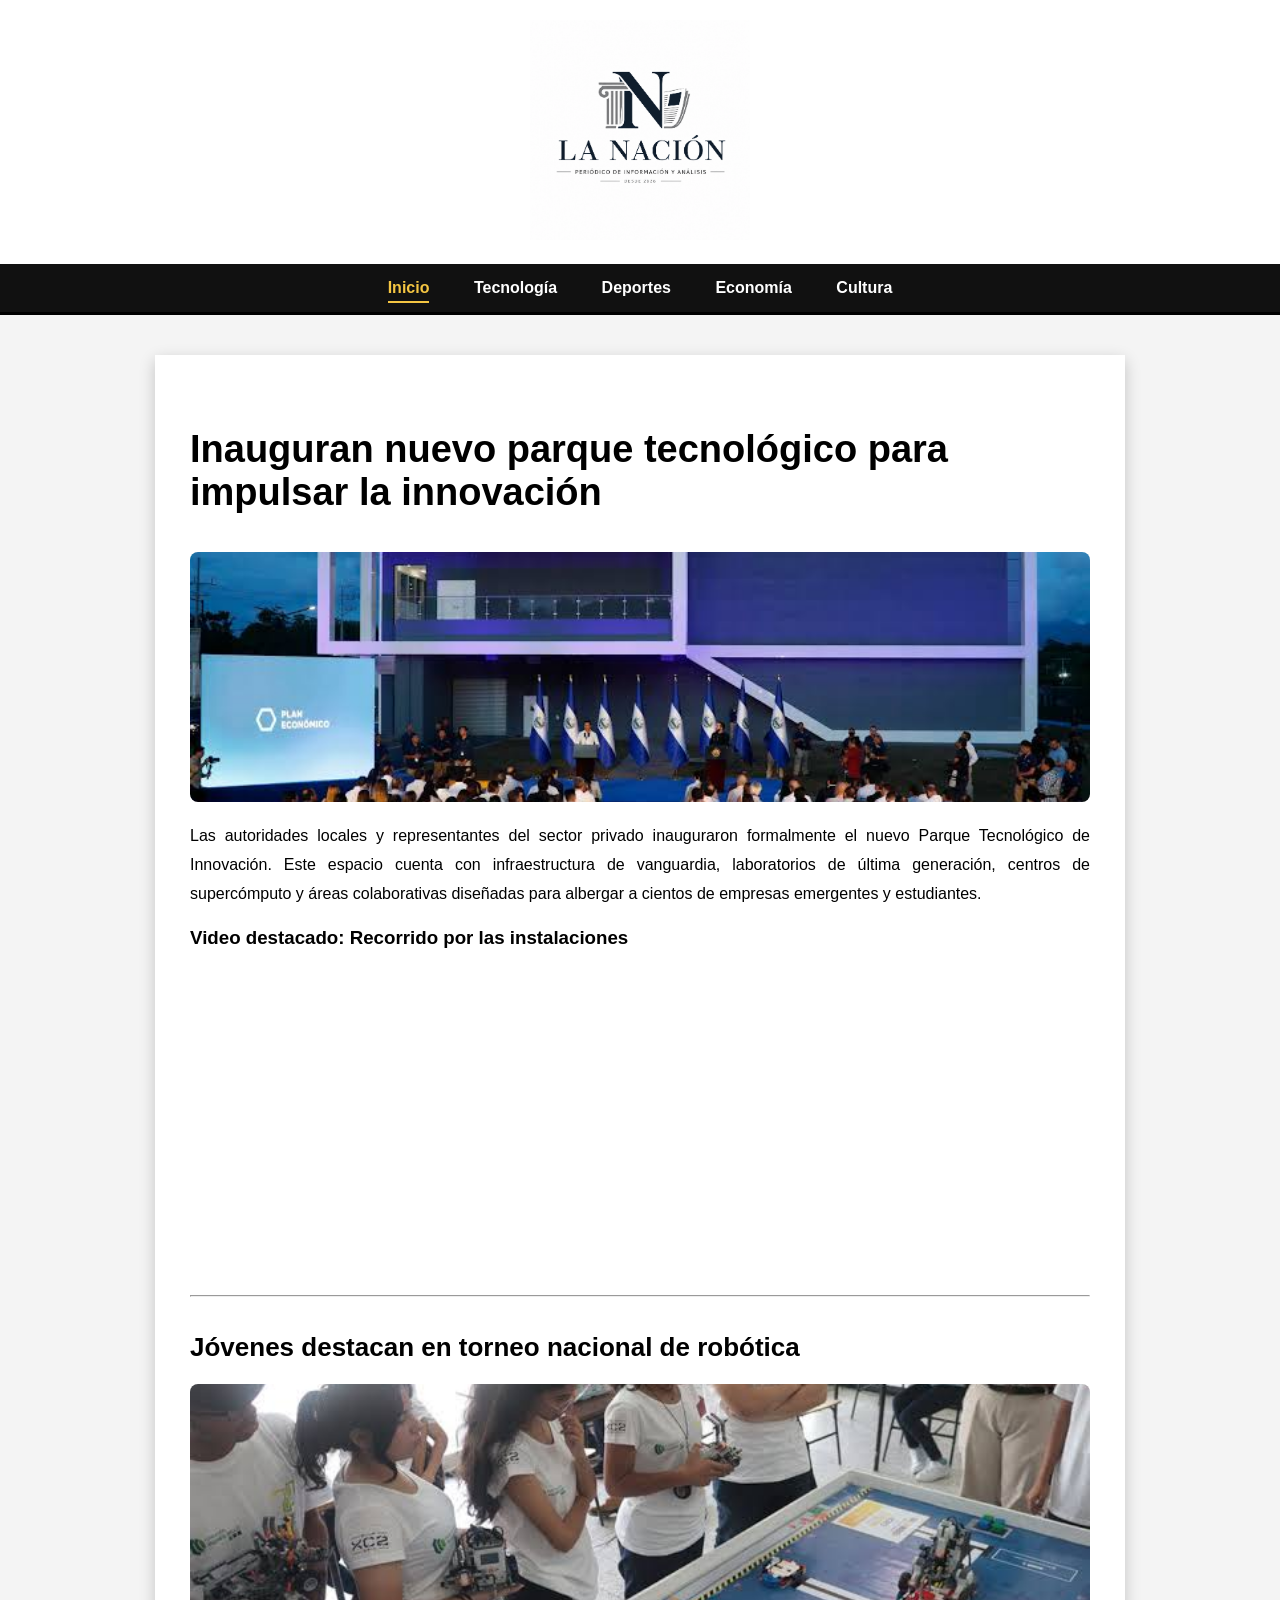
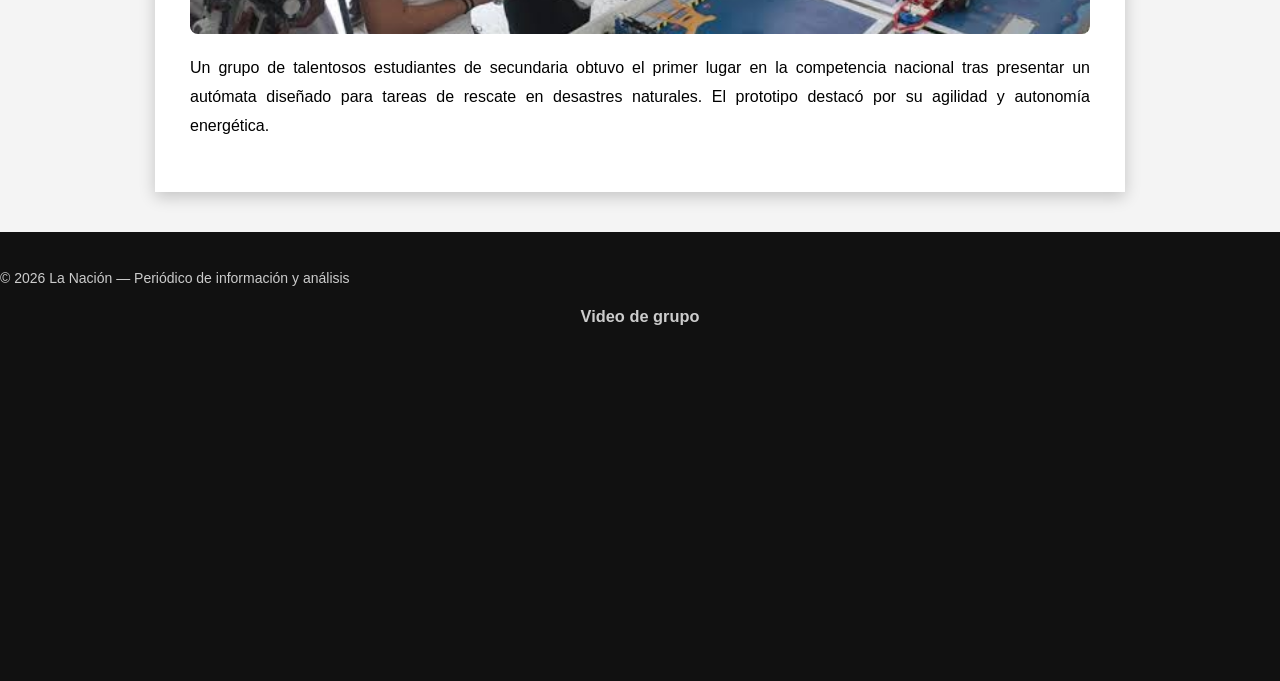
<file: proyecto/index.html>
<!DOCTYPE html>
<html lang="es">
<head>
    <meta charset="UTF-8">
    <meta name="viewport" content="width=device-width, initial-scale=1.0">
    <title>La Nación | Periódico Digital</title>
    <link rel="stylesheet" href="css/index.css">
</head>
<body>

    <header>
        <img src="imagenes/logo.png" alt="Logo del periódico" class="logo">
        <nav>
            <a href="index.html" class="active">Inicio</a>
            <a href="tecnologia.html">Tecnología</a>
            <a href="deportes.html">Deportes</a>
            <a href="economia.html">Economía</a>
            <a href="cultura.html">Cultura</a>
        </nav>
    </header>

    <main>
        <section class="content">
            <article class="noticia-destacada">
                <h1>Inauguran nuevo parque tecnológico para impulsar la innovación</h1>
                <img src="./imagenes/Inauguración del parque tecnológicoInauguración del parque tecnológico.jpg" alt="Inauguración del parque tecnológico" class="img-noticia">
                <p>
                    Las autoridades locales y representantes del sector privado inauguraron formalmente el nuevo Parque Tecnológico de Innovación. Este espacio cuenta con infraestructura de vanguardia, laboratorios de última generación, centros de supercómputo y áreas colaborativas diseñadas para albergar a cientos de empresas emergentes y estudiantes.
                </p>
                <div class="video-container">
                    <h3>Video destacado: Recorrido por las instalaciones</h3>
                    <iframe width="560" height="315" src="https://www.youtube.com/embed/UX4kPyJ9kc8" title="Recorrido del Parque" frameborder="0" allowfullscreen></iframe>
                </div>
            </article>

            <hr>

            <article class="noticia-secundaria">
                <h2>Jóvenes destacan en torneo nacional de robótica</h2>
                <img src="./imagenes/Jóvenes en el torneo de robótica.jpg" alt="Jóvenes en el torneo de robótica" class="img-noticia">
                <p>
                    Un grupo de talentosos estudiantes de secundaria obtuvo el primer lugar en la competencia nacional tras presentar un autómata diseñado para tareas de rescate en desastres naturales. El prototipo destacó por su agilidad y autonomía energética.
                </p>
            </article>
        </section>
    </main>

    <footer>
        <p>&copy; 2026 La Nación &mdash; Periódico de información y análisis</p>
        <div class="video-container">
            <h3>Video de grupo</h3>
            <iframe width="560" height="315" src="https://www.youtube.com/embed/U0-X7RJbeM8?si=mgHIYhjlRbqPs-go" title="YouTube video player" frameborder="0" allow="accelerometer; autoplay; clipboard-write; encrypted-media; gyroscope; picture-in-picture; web-share" referrerpolicy="strict-origin-when-cross-origin" allowfullscreen></iframe>
        </div>
    </footer>
</body>
</html>
</file>
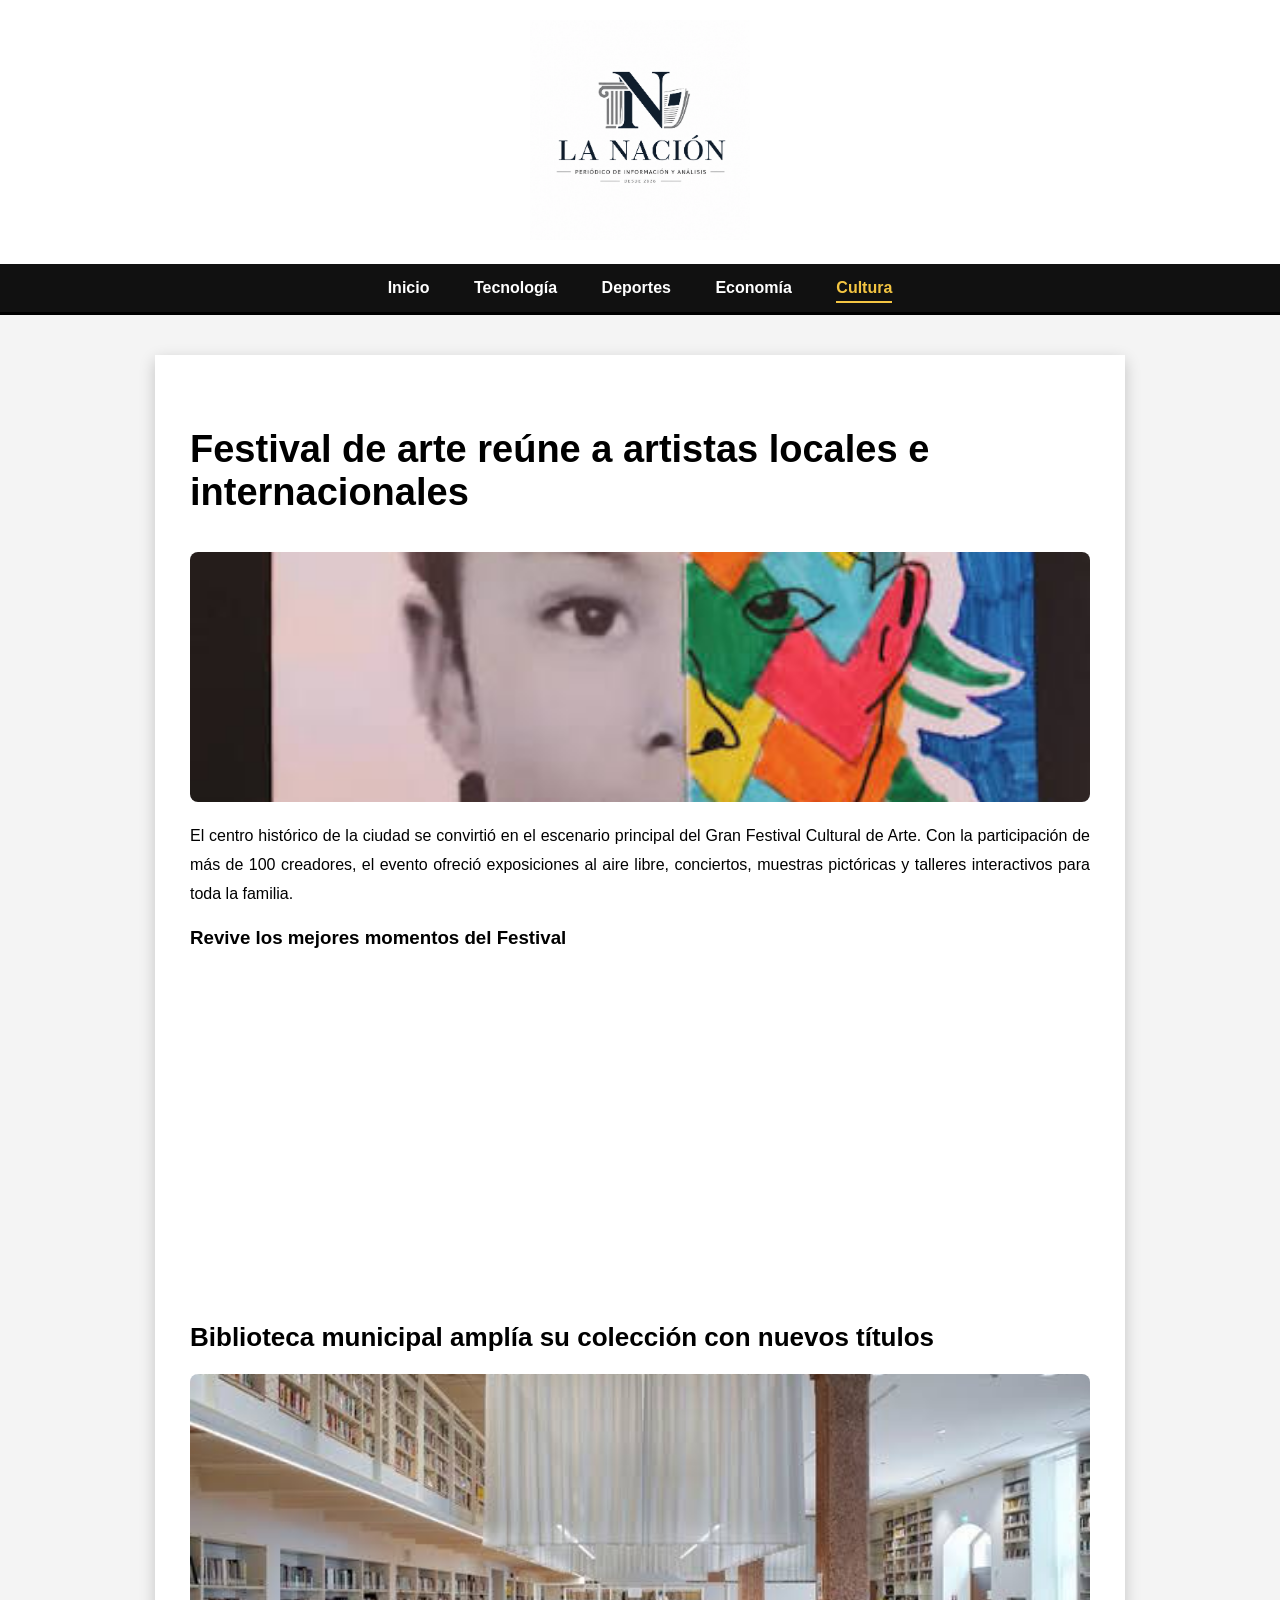
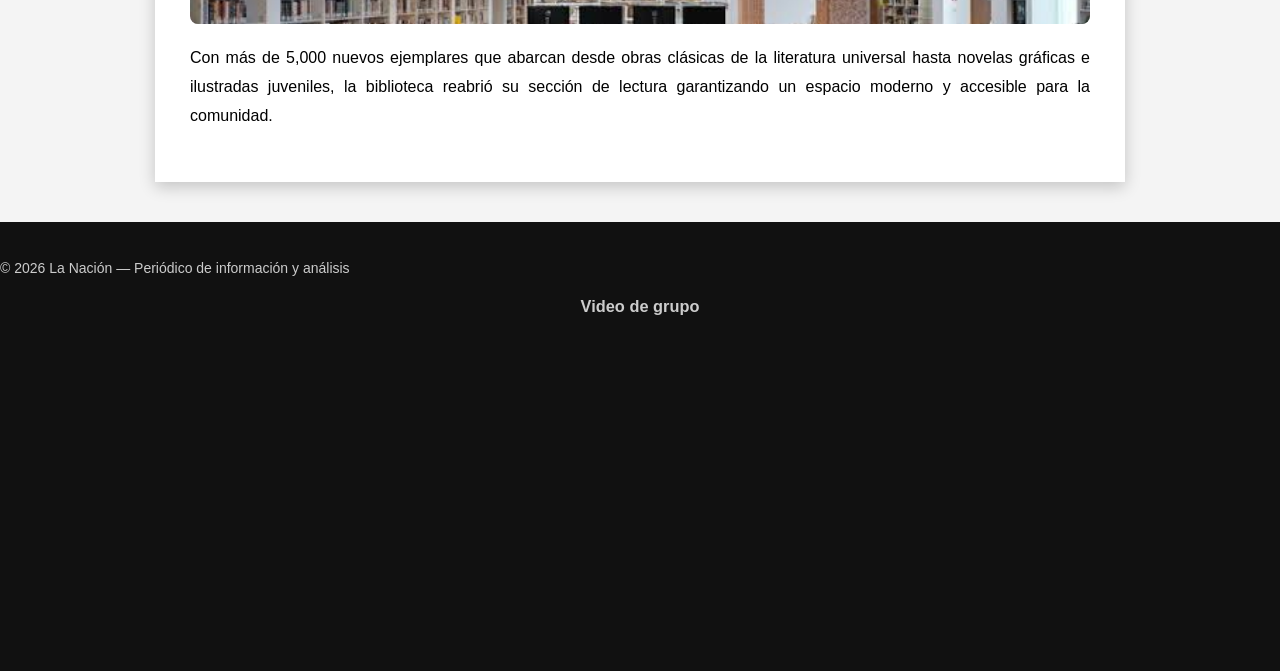
<file: proyecto/cultura.html>
<!DOCTYPE html>
<html lang="es">
<head>
    <meta charset="UTF-8">
    <meta name="viewport" content="width=device-width, initial-scale=1.0">
    <title>Cultura | La Nación</title>
    <link rel="stylesheet" href="css/index.css">
</head>
<body>

    <header>
        <img src="imagenes/logo.png" alt="Logo del periódico" class="logo">
        <nav>
            <a href="index.html">Inicio</a>
            <a href="tecnologia.html">Tecnología</a>
            <a href="deportes.html">Deportes</a>
            <a href="economia.html">Economía</a>
            <a href="cultura.html" class="active">Cultura</a>
        </nav>
    </header>

    <main>
        <section class="content">
            <article>
                <h1>Festival de arte reúne a artistas locales e internacionales</h1>
                <img src="./imagenes/Exposición en el festival de arte.jpg" alt="Exposición en el festival de arte" class="img-noticia">
                <p>
                    El centro histórico de la ciudad se convirtió en el escenario principal del Gran Festival Cultural de Arte. Con la participación de más de 100 creadores, el evento ofreció exposiciones al aire libre, conciertos, muestras pictóricas y talleres interactivos para toda la familia.
                </p>
                <div class="video-container">
                    <h3>Revive los mejores momentos del Festival</h3>
                    <iframe width="560" height="315" src="https://www.youtube.com/embed/LotXuyKgfuw" title="Video del Festival" frameborder="0" allowfullscreen></iframe>
                </div>
            </article>

            <article>
                <h2>Biblioteca municipal amplía su colección con nuevos títulos</h2>
                <img src="./imagenes/Interior de la biblioteca municipal.jpg" alt="Interior de la biblioteca municipal" class="img-noticia">
                <p>
                    Con más de 5,000 nuevos ejemplares que abarcan desde obras clásicas de la literatura universal hasta novelas gráficas e ilustradas juveniles, la biblioteca reabrió su sección de lectura garantizando un espacio moderno y accesible para la comunidad.
                </p>
            </article>
        </section>
    </main>

    <footer>
        <p>&copy; 2026 La Nación &mdash; Periódico de información y análisis</p>
        <div class="video-container">
            <h3>Video de grupo</h3>
            <iframe width="560" height="315" src="https://www.youtube.com/embed/U0-X7RJbeM8?si=mgHIYhjlRbqPs-go" title="YouTube video player" frameborder="0" allow="accelerometer; autoplay; clipboard-write; encrypted-media; gyroscope; picture-in-picture; web-share" referrerpolicy="strict-origin-when-cross-origin" allowfullscreen></iframe>
        </div>
    </footer>

</body>
</html>
</file>
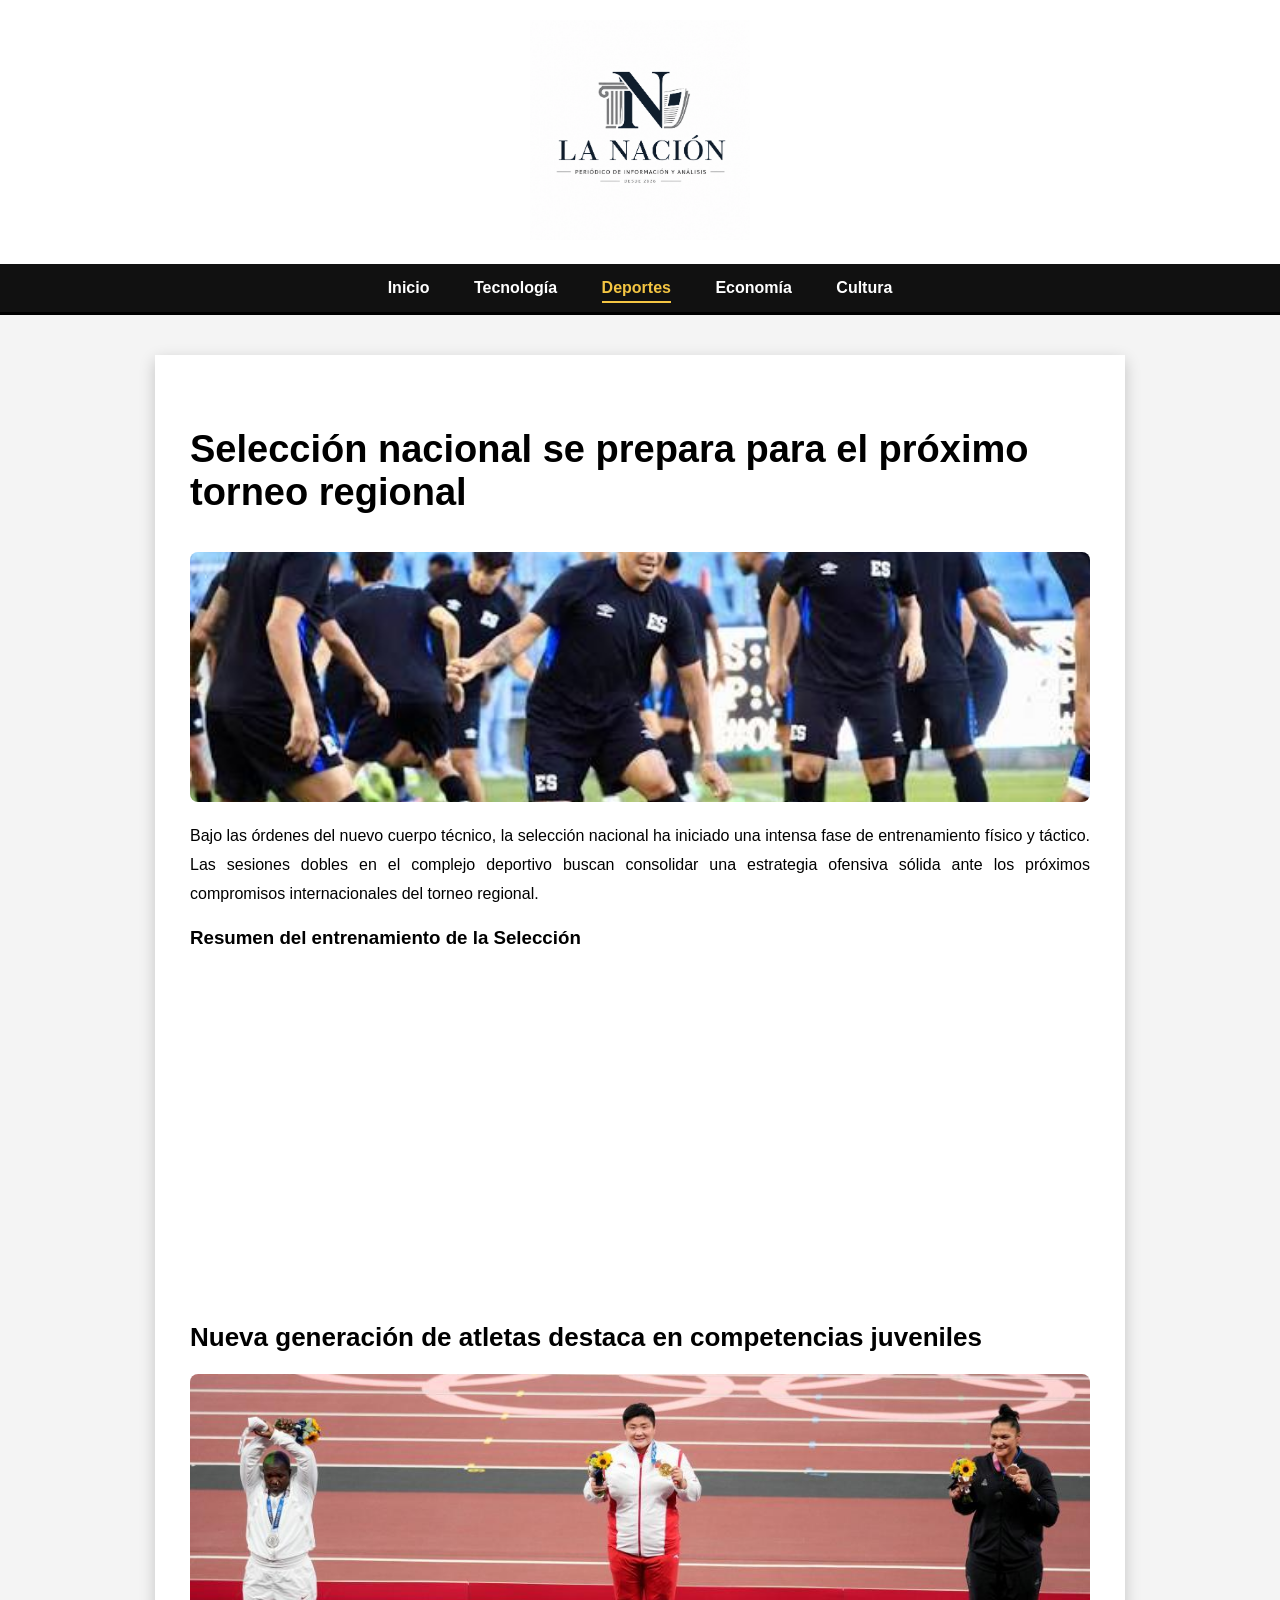
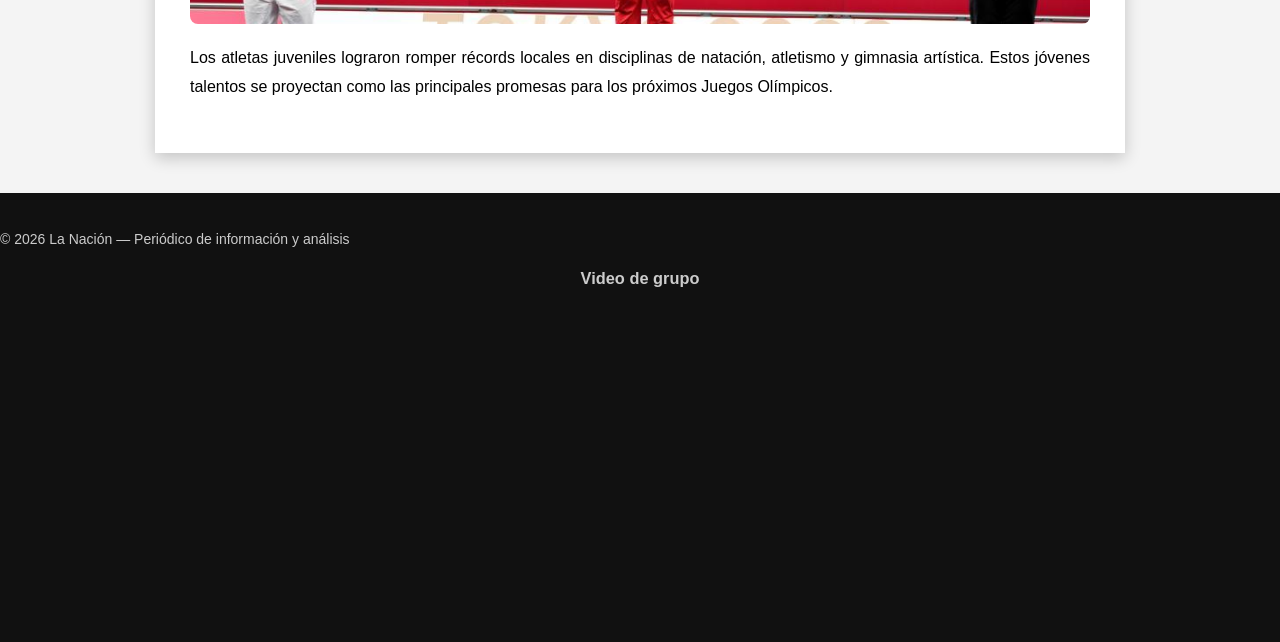
<file: proyecto/deportes.html>
<!DOCTYPE html>
<html lang="es">
<head>
    <meta charset="UTF-8">
    <meta name="viewport" content="width=device-width, initial-scale=1.0">
    <title>Deportes | La Nación</title>
    <link rel="stylesheet" href="css/index.css">
</head>
<body>

    <header>
        <img src="imagenes/logo.png" alt="Logo del periódico" class="logo">
        <nav>
            <a href="index.html">Inicio</a>
            <a href="tecnologia.html">Tecnología</a>
            <a href="deportes.html" class="active">Deportes</a>
            <a href="economia.html">Economía</a>
            <a href="cultura.html">Cultura</a>
        </nav>
    </header>

    <main>
        <section class="content">
            <article>
                <h1>Selección nacional se prepara para el próximo torneo regional</h1>
                <img src="./imagenes/Selección nacional entrenando.jpg" alt="Selección nacional entrenando" class="img-noticia">
                <p>
                    Bajo las órdenes del nuevo cuerpo técnico, la selección nacional ha iniciado una intensa fase de entrenamiento físico y táctico. Las sesiones dobles en el complejo deportivo buscan consolidar una estrategia ofensiva sólida ante los próximos compromisos internacionales del torneo regional.
                </p>
                <div class="video-container">
                    <h3>Resumen del entrenamiento de la Selección</h3>
                    <iframe width="560" height="315" src="https://www.youtube.com/embed/lLZfEHi9vfU" title="Entrenamiento de Selección" frameborder="0" allowfullscreen></iframe>
                </div>
            </article>

            <article>
                <h2>Nueva generación de atletas destaca en competencias juveniles</h2>
                <img src="./imagenes/Atletas en el podio.jpeg" alt="Atletas en el podio" class="img-noticia">
                <p>
                    Los atletas juveniles lograron romper récords locales en disciplinas de natación, atletismo y gimnasia artística. Estos jóvenes talentos se proyectan como las principales promesas para los próximos Juegos Olímpicos.
                </p>
            </article>
        </section>
    </main>

    <footer>
        <p>&copy; 2026 La Nación &mdash; Periódico de información y análisis</p>
        <div class="video-container">
            <h3>Video de grupo</h3>
            <iframe width="560" height="315" src="https://www.youtube.com/embed/U0-X7RJbeM8?si=mgHIYhjlRbqPs-go" title="YouTube video player" frameborder="0" allow="accelerometer; autoplay; clipboard-write; encrypted-media; gyroscope; picture-in-picture; web-share" referrerpolicy="strict-origin-when-cross-origin" allowfullscreen></iframe>
        </div>
    </footer>

</body>
</html>
</file>
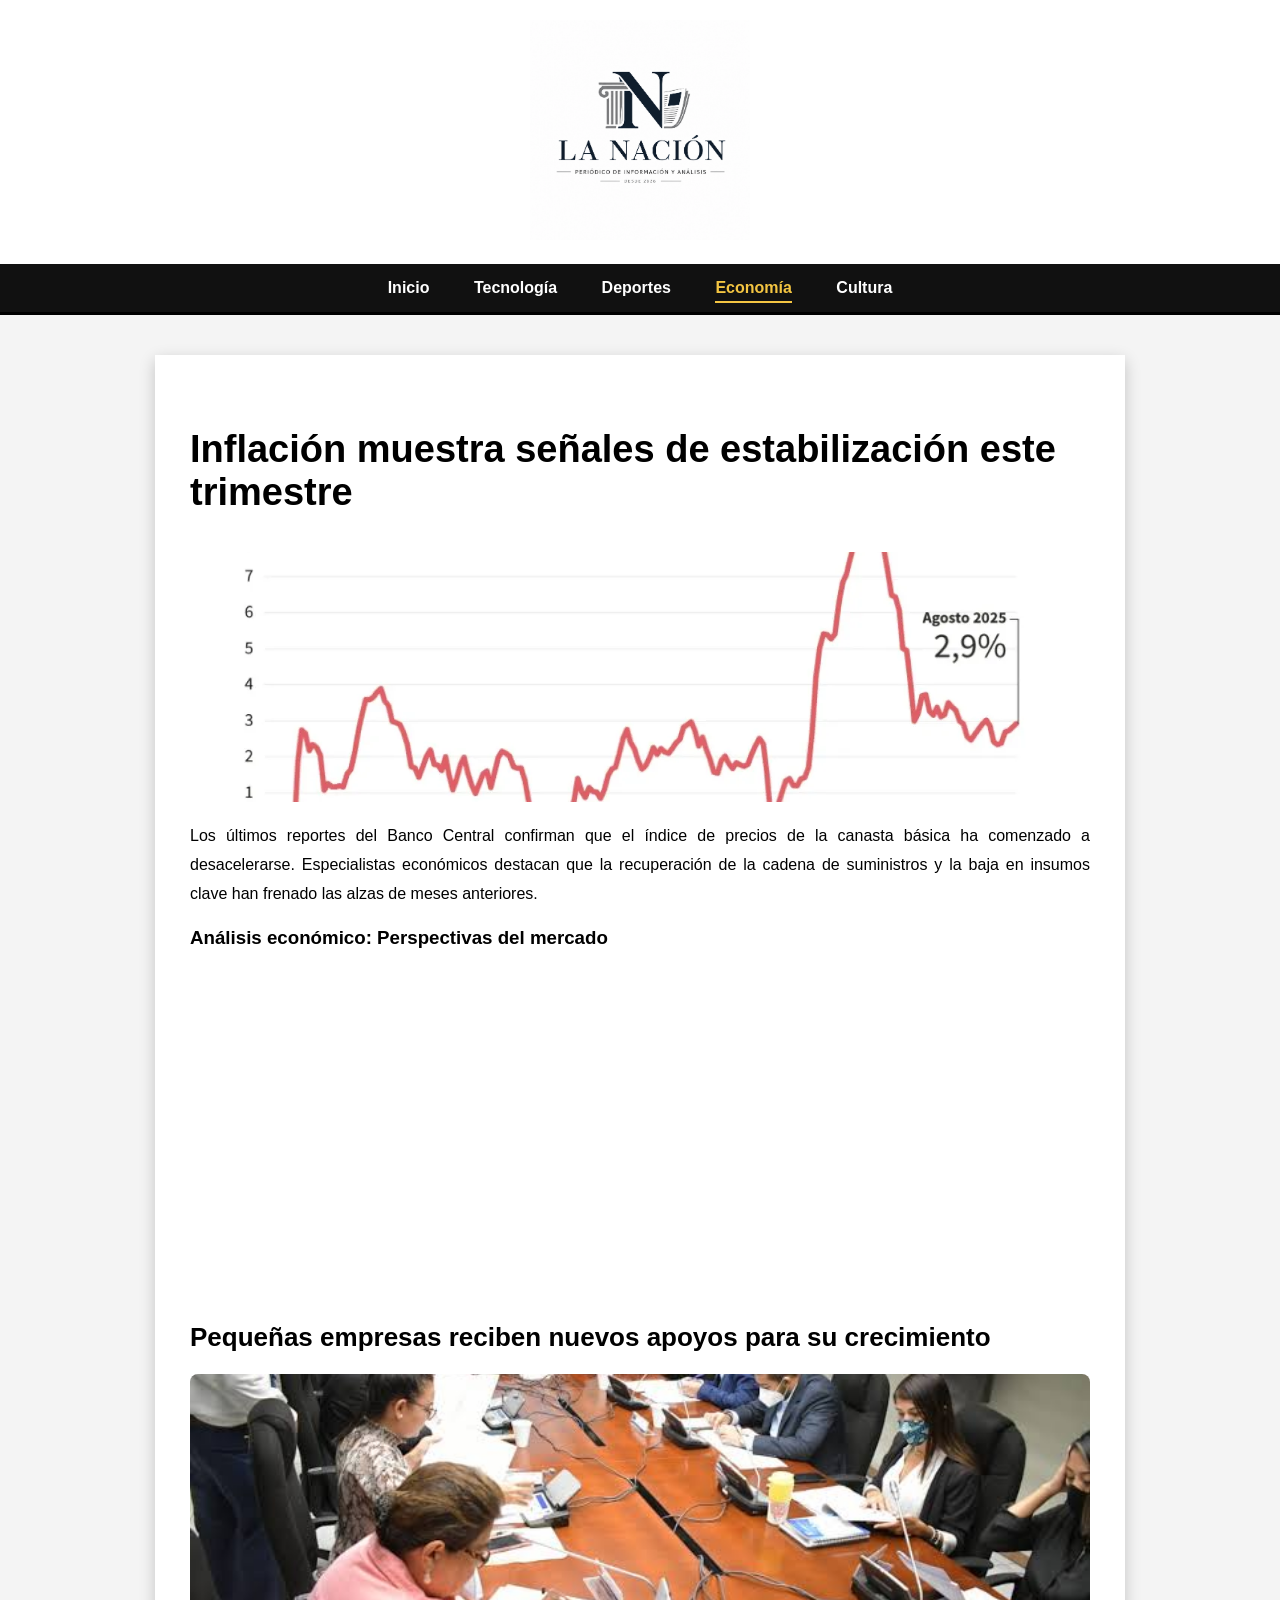
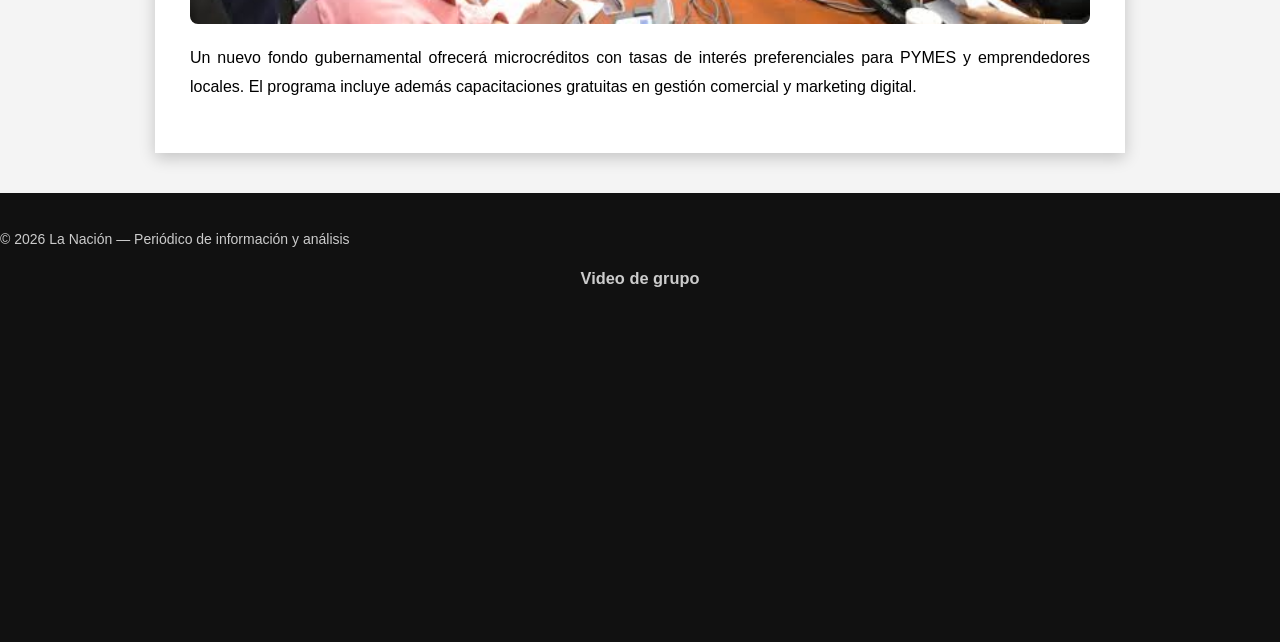
<file: proyecto/economia.html>
<!DOCTYPE html>
<html lang="es">
<head>
    <meta charset="UTF-8">
    <meta name="viewport" content="width=device-width, initial-scale=1.0">
    <title>Economía | La Nación</title>
    <link rel="stylesheet" href="css/index.css">
</head>
<body>

    <header>
        <img src="imagenes/logo.png" alt="Logo del periódico" class="logo">
        <nav>
            <a href="index.html">Inicio</a>
            <a href="tecnologia.html">Tecnología</a>
            <a href="deportes.html">Deportes</a>
            <a href="economia.html" class="active">Economía</a>
            <a href="cultura.html">Cultura</a>
        </nav>
    </header>

    <main>
        <section class="content">
            <article>
                <h1>Inflación muestra señales de estabilización este trimestre</h1>
                <img src="./imagenes/Gráficas financieras e inflación.webp" alt="Gráficas financieras e inflación" class="img-noticia">
                <p>
                    Los últimos reportes del Banco Central confirman que el índice de precios de la canasta básica ha comenzado a desacelerarse. Especialistas económicos destacan que la recuperación de la cadena de suministros y la baja en insumos clave han frenado las alzas de meses anteriores.
                </p>
                <div class="video-container">
                    <h3>Análisis económico: Perspectivas del mercado</h3>
                    <iframe width="560" height="315" src="https://www.youtube.com/embed/rnCsSGbjTJk" title="Análisis de Inflación" frameborder="0" allowfullscreen></iframe>
                </div>
            </article>

            <article>
                <h2>Pequeñas empresas reciben nuevos apoyos para su crecimiento</h2>
                <img src="./imagenes/Reunión de pequeños empresarios.jpg" alt="Reunión de pequeños empresarios" class="img-noticia">
                <p>
                    Un nuevo fondo gubernamental ofrecerá microcréditos con tasas de interés preferenciales para PYMES y emprendedores locales. El programa incluye además capacitaciones gratuitas en gestión comercial y marketing digital.
                </p>
            </article>
        </section>
    </main>

    <footer>
        <p>&copy; 2026 La Nación &mdash; Periódico de información y análisis</p>
        <div class="video-container">
            <h3>Video de grupo</h3>
            <iframe width="560" height="315" src="https://www.youtube.com/embed/U0-X7RJbeM8?si=mgHIYhjlRbqPs-go" title="YouTube video player" frameborder="0" allow="accelerometer; autoplay; clipboard-write; encrypted-media; gyroscope; picture-in-picture; web-share" referrerpolicy="strict-origin-when-cross-origin" allowfullscreen></iframe>
        </div>
    </footer>

</body>
</html>
</file>
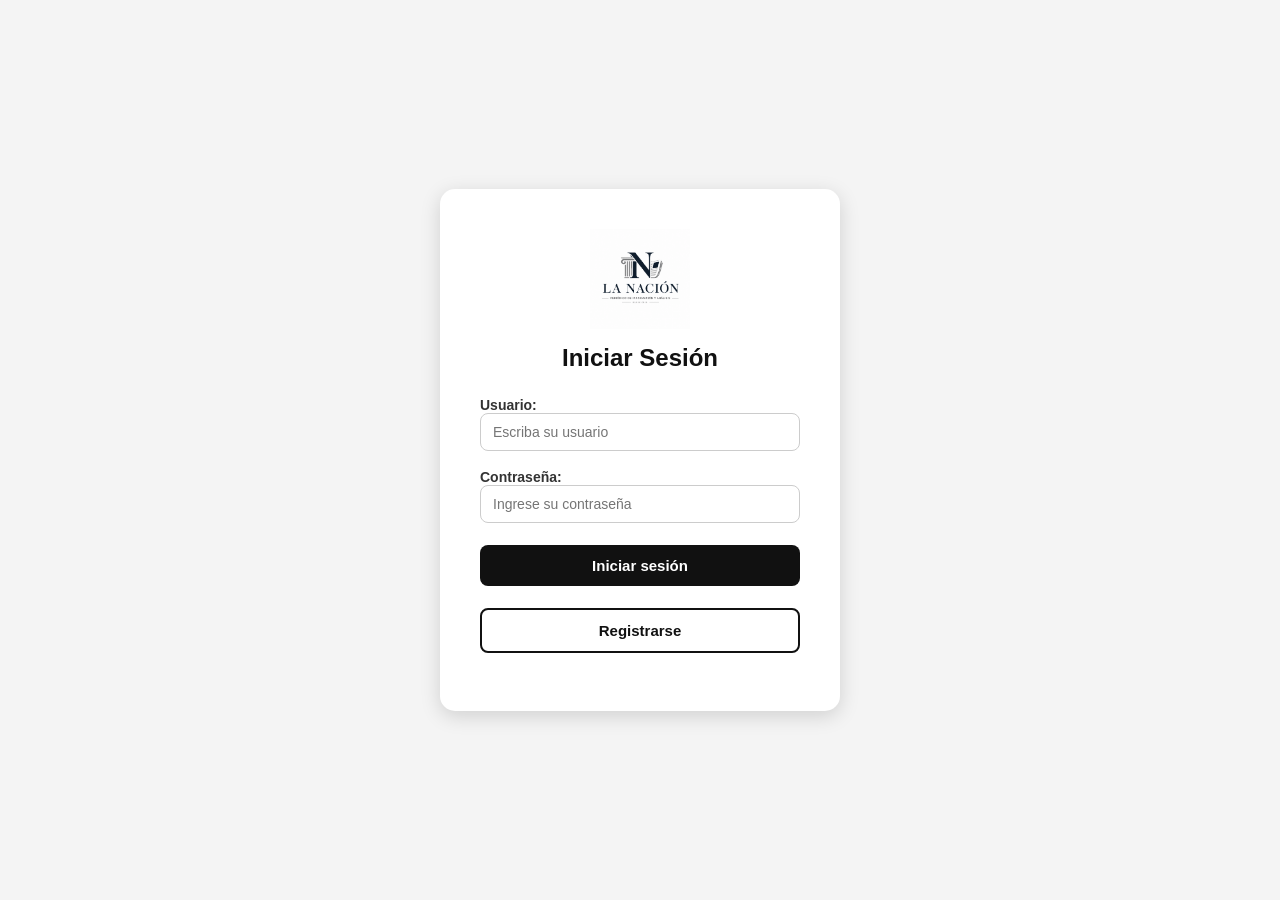
<file: proyecto/login.html>
<!DOCTYPE html>
<html lang="es">
<head>
    <meta charset="UTF-8">
    <meta name="viewport" content="width=device-width, initial-scale=1.0">
    <title>Iniciar sesión | La Nación</title>
    <link rel="stylesheet" href="css/login.css">
</head>
<body>
    <main class="container">
        <section class="login-form">
            <img class="login-img" src="imagenes/logo.png"
                alt="Logo de La Nación"
                width="100"
                height="100">

            <h1>Iniciar sesión</h1>

            <div>
                <label for="usuario">Usuario:
                    <input type="text" id="usuario" placeholder="Escriba su usuario">
                </label>
            </div>
            <div>
                <label for="contrasena">Contraseña:
                    <input type="password" id="contrasena" placeholder="Ingrese su contraseña">
                </label>
            </div>

            <p class="error-message" id="loginError">Por favor complete usuario y contraseña.</p>

            <div><button type="button" onclick="iniciarSesion()">Iniciar sesión</button></div>
            <div><button type="button" class="secondary-btn" onclick="window.location.href='./registrarse.html'">Registrarse</button></div>
        </section>
    </main>

    <script>
        function iniciarSesion() {
            const usuario = document.getElementById('usuario').value.trim();
            const contrasena = document.getElementById('contrasena').value.trim();
            const error = document.getElementById('loginError');

            if (usuario === '' || contrasena === '') {
                error.style.display = 'block';
                return;
            }

            error.style.display = 'none';
            window.location.href = './index.html';
        }
    </script>
</body>
</html>
</file>
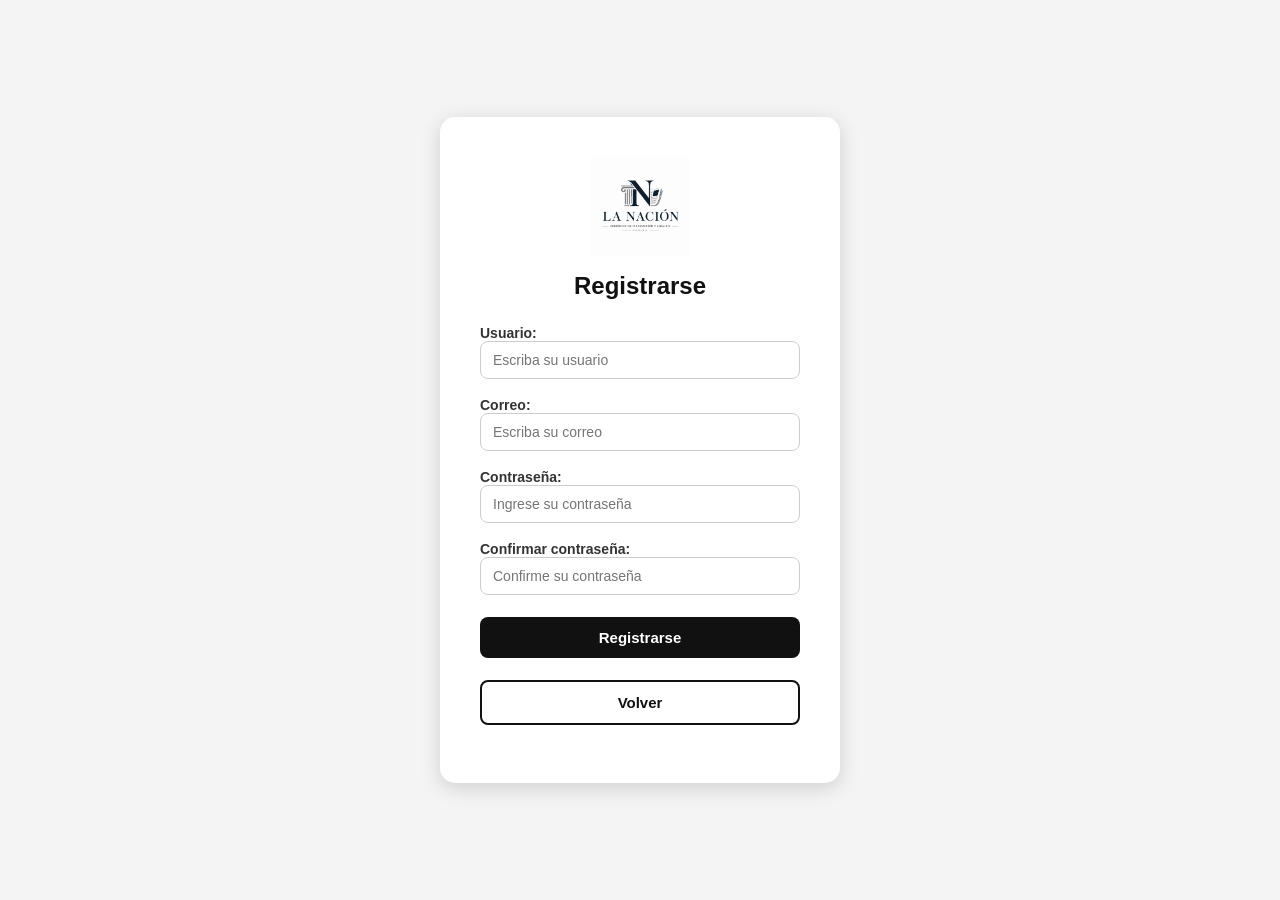
<file: proyecto/registrarse.html>
<!DOCTYPE html>
<html lang="es">
<head>
    <meta charset="UTF-8">
    <meta name="viewport" content="width=device-width, initial-scale=1.0">
    <title>Registrarse | La Nación</title>
    <link rel="stylesheet" href="css/registrarse.css">
</head>
<body>
    <main class="container">
        <section class="login-form">
            <img class="login-img" src="imagenes/logo.png"
                alt="Logo de La Nación"
                width="100"
                height="100">

            <h1>Registrarse</h1>

            <div>
                <label for="usuario">Usuario:
                    <input type="text" id="usuario" placeholder="Escriba su usuario">
                </label>
            </div>
            <div>
                <label for="correo">Correo:
                    <input type="email" id="correo" placeholder="Escriba su correo">
                </label>
            </div>
            <div>
                <label for="contrasena">Contraseña:
                    <input type="password" id="contrasena" placeholder="Ingrese su contraseña">
                </label>
            </div>
            <div>
                <label for="confirmar">Confirmar contraseña:
                    <input type="password" id="confirmar" placeholder="Confirme su contraseña">
                </label>
            </div>

            <p class="error-message" id="registroError">Complete todos los campos correctamente.</p>

            <div><button type="button" onclick="registrarUsuario()">Registrarse</button></div>
            <div><button type="button" class="secondary-btn" onclick="window.location.href='./login.html'">Volver</button></div>
        </section>
    </main>

    <script>
        function registrarUsuario() {
            const usuario = document.getElementById('usuario').value.trim();
            const correo = document.getElementById('correo').value.trim();
            const contrasena = document.getElementById('contrasena').value.trim();
            const confirmar = document.getElementById('confirmar').value.trim();
            const error = document.getElementById('registroError');

            if (usuario === '' || correo === '' || contrasena === '' || confirmar === '') {
                error.textContent = 'Complete todos los campos.';
                error.style.display = 'block';
                return;
            }

            if (contrasena !== confirmar) {
                error.textContent = 'Las contraseñas no coinciden.';
                error.style.display = 'block';
                return;
            }

            error.style.display = 'none';
            alert('Registro exitoso. Ahora puede iniciar sesión.');
            window.location.href = './login.html';
        }
    </script>
</body>
</html>
</file>
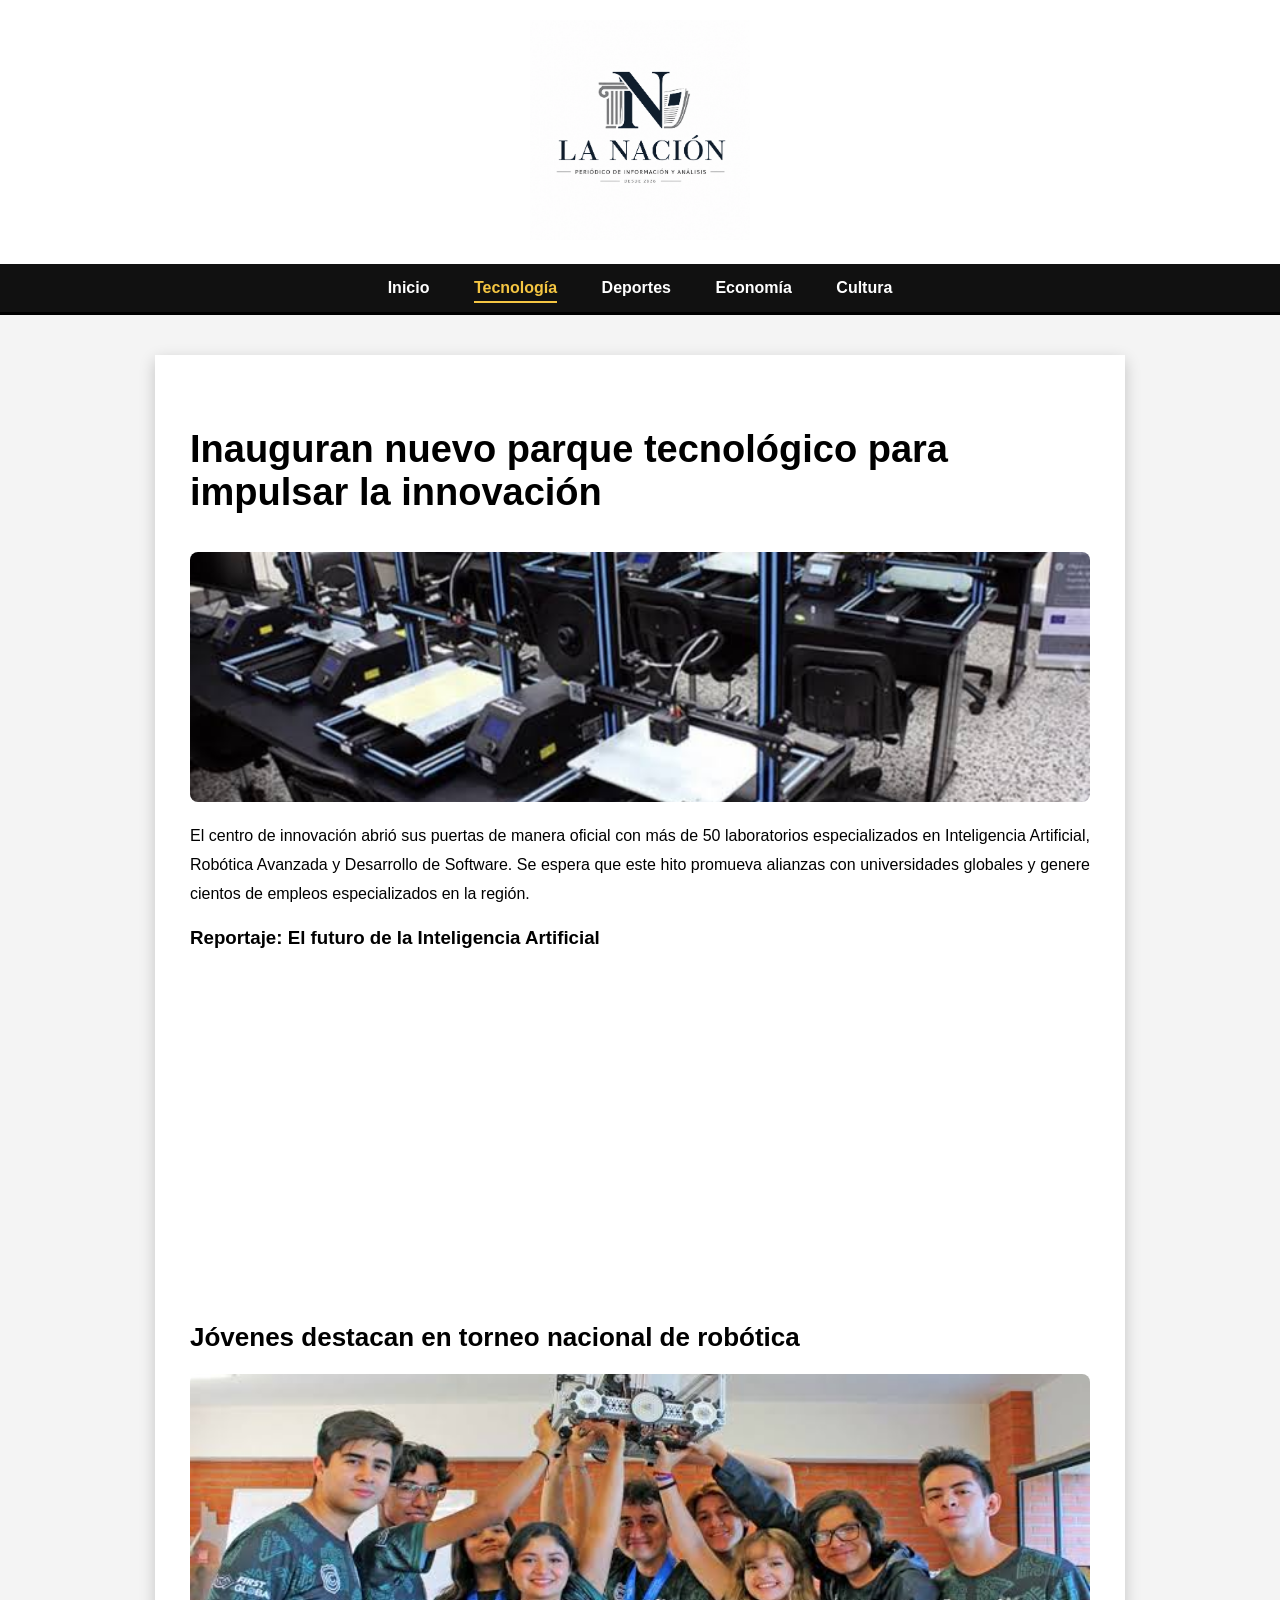
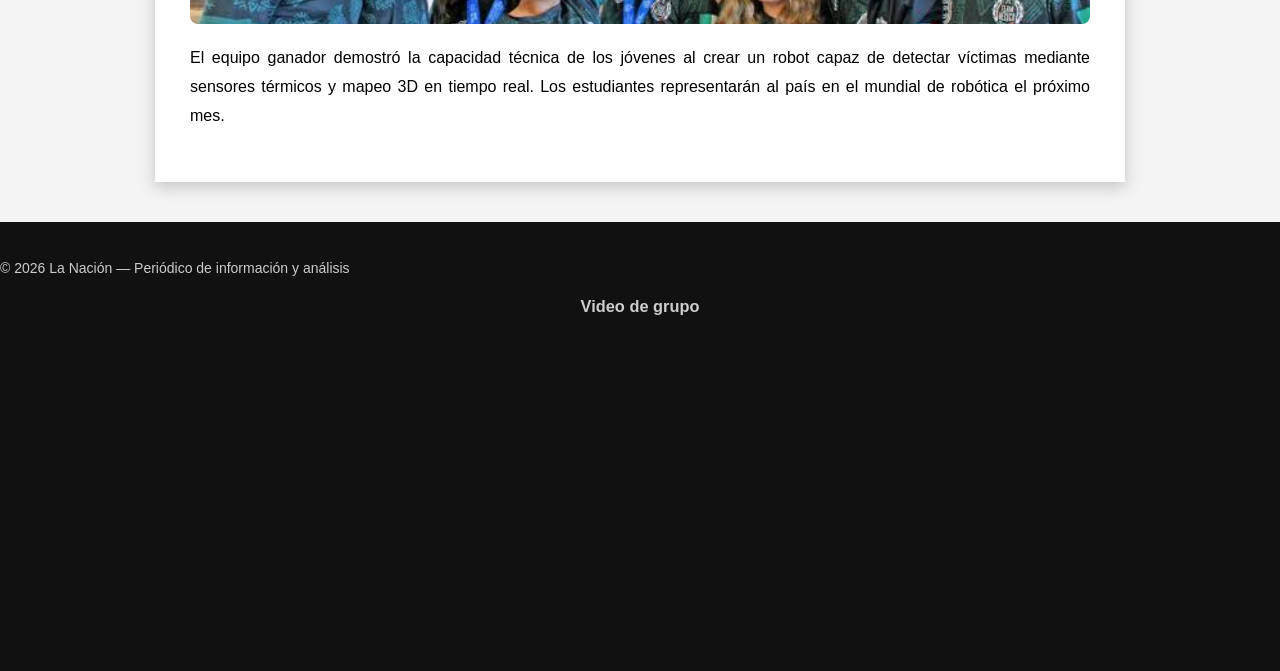
<file: proyecto/tecnologia.html>
<!DOCTYPE html>
<html lang="es">
<head>
    <meta charset="UTF-8">
    <meta name="viewport" content="width=device-width, initial-scale=1.0">
    <title>Tecnología | La Nación</title>
    <link rel="stylesheet" href="css/index.css">
</head>
<body>

    <header>
        <img src="imagenes/logo.png" alt="Logo del periódico" class="logo">
        <nav>
            <a href="index.html">Inicio</a>
            <a href="tecnologia.html" class="active">Tecnología</a>
            <a href="deportes.html">Deportes</a>
            <a href="economia.html">Economía</a>
            <a href="cultura.html">Cultura</a>
        </nav>
    </header>

    <main>
        <section class="content">
            <article>
                <h1>Inauguran nuevo parque tecnológico para impulsar la innovación</h1>
                <img src="./imagenes/Laboratorios de tecnología.jpg" alt="Laboratorios de tecnología" class="img-noticia">
                <p>
                    El centro de innovación abrió sus puertas de manera oficial con más de 50 laboratorios especializados en Inteligencia Artificial, Robótica Avanzada y Desarrollo de Software. Se espera que este hito promueva alianzas con universidades globales y genere cientos de empleos especializados en la región.
                </p>
                <div class="video-container">
                    <h3>Reportaje: El futuro de la Inteligencia Artificial</h3>
                    <iframe width="560" height="315" src="https://www.youtube.com/embed/5Izihr4BCbo" title="Reportaje de IA" frameborder="0" allowfullscreen></iframe>
                </div>
            </article>

            <article>
                <h2>Jóvenes destacan en torneo nacional de robótica</h2>
                <img src="./imagenes/Equipo ganador de robótica.jpg" alt="Equipo ganador de robótica" class="img-noticia">
                <p>
                    El equipo ganador demostró la capacidad técnica de los jóvenes al crear un robot capaz de detectar víctimas mediante sensores térmicos y mapeo 3D en tiempo real. Los estudiantes representarán al país en el mundial de robótica el próximo mes.
                </p>
            </article>
        </section>
    </main>

    <footer>
        <p>&copy; 2026 La Nación &mdash; Periódico de información y análisis</p>
        <div class="video-container">
            <h3>Video de grupo</h3>
            <iframe width="560" height="315" src="https://www.youtube.com/embed/U0-X7RJbeM8?si=mgHIYhjlRbqPs-go" title="YouTube video player" frameborder="0" allow="accelerometer; autoplay; clipboard-write; encrypted-media; gyroscope; picture-in-picture; web-share" referrerpolicy="strict-origin-when-cross-origin" allowfullscreen></iframe>
        </div>
    </footer>

</body>
</html>
</file>
<file: proyecto/css/index.css>
body{
    margin:0;
    background:#f4f4f4;
    font-family:Arial, sans-serif;
}

header{
    background:white;
    text-align:center;
    border-bottom:3px solid #000;
}

.logo{
    width:220px;
    margin:20px 0;
}

nav{
    background:#111;
    padding:15px 0;
}

nav a{
    color:white;
    text-decoration:none;
    margin:0 20px;
    font-weight:bold;
    transition:.3s;
}

nav a:hover{
    color:#f4c542;
}

nav a.active{
    color:#f4c542;
    border-bottom:2px solid #f4c542;
    padding-bottom:5px;
}

main{
    display:flex;
    justify-content:center;
    padding:40px;
}

.content{
    width:900px;
    background:white;
    padding:35px;
    box-shadow:0 5px 15px rgba(0,0,0,.2);
}

h1{
    font-size:38px;
}

h2{
    font-size:26px;
    margin-top:35px;
}

p{
    line-height:1.8;
    text-align:justify;
}

footer{
    background:#111;
    color:#ccc;
    text-align:center;
    padding:20px 0;
    font-size:14px;
}
.img-noticia {
    width: 100%;
    height: 250px; /* Puedes ajustar este valor según el espacio que prefieras */
    object-fit: cover;
    border-radius: 8px; /* Opcional: suaviza las esquinas para un diseño más moderno */
}
</file>
<file: proyecto/css/login.css>
body {
    font-family: Arial, sans-serif;
    background: #f4f4f4;
    color: #212020;
    margin: 0;
}

.container {
    display: flex;
    justify-content: center;
    align-items: center;
    min-height: 100vh;
    padding: 20px;
    box-sizing: border-box;
}

.login-img {
    display: block;
    margin: 0 auto 15px auto;
    width: 100px;
    max-width: 100px;
}

.login-form {
    width: 400px;
    max-width: 100%;
    background: #fff;
    padding: 40px;
    border-radius: 15px;
    box-shadow: 0 5px 20px rgba(0, 0, 0, .15);
    box-sizing: border-box;
    text-align: center;
}

.login-form h1 {
    margin-top: 0;
    margin-bottom: 25px;
    text-transform: capitalize;
    color: #111;
}

.login-form div {
    margin-bottom: 18px;
    text-align: left;
}

.login-form label {
    display: block;
    font-weight: bold;
    font-size: 14px;
    margin-bottom: 6px;
    color: #333;
}

.login-form input {
    width: 100%;
    padding: 10px 12px;
    border: 1px solid #ccc;
    border-radius: 8px;
    font-size: 14px;
    box-sizing: border-box;
    font-family: Arial, sans-serif;
}

.login-form input:focus {
    outline: none;
    border-color: #f4c542;
}

.login-form button {
    width: 100%;
    padding: 12px;
    border: none;
    border-radius: 8px;
    background: #111;
    color: #fff;
    font-weight: bold;
    font-size: 15px;
    cursor: pointer;
    transition: .3s;
    margin-top: 4px;
}

.login-form button:hover {
    background: #f4c542;
    color: #111;
}

.login-form .secondary-btn {
    background: transparent;
    color: #111;
    border: 2px solid #111;
}

.login-form .secondary-btn:hover {
    background: #111;
    color: #fff;
}

.error-message {
    color: #c0392b;
    font-size: 13px;
    margin-top: -8px;
    margin-bottom: 15px;
    display: none;
}
</file>
<file: proyecto/css/registrarse.css>
body {
    font-family: Arial, sans-serif;
    background: #f4f4f4;
    color: #212020;
    margin: 0;
}

.container {
    display: flex;
    justify-content: center;
    align-items: center;
    min-height: 100vh;
    padding: 20px;
    box-sizing: border-box;
}

.login-img {
    display: block;
    margin: 0 auto 15px auto;
    width: 100px;
    max-width: 100px;
}

.login-form {
    width: 400px;
    max-width: 100%;
    background: #fff;
    padding: 40px;
    border-radius: 15px;
    box-shadow: 0 5px 20px rgba(0, 0, 0, .15);
    box-sizing: border-box;
    text-align: center;
}

.login-form h1 {
    margin-top: 0;
    margin-bottom: 25px;
    text-transform: capitalize;
    color: #111;
}

.login-form div {
    margin-bottom: 18px;
    text-align: left;
}

.login-form label {
    display: block;
    font-weight: bold;
    font-size: 14px;
    margin-bottom: 6px;
    color: #333;
}

.login-form input {
    width: 100%;
    padding: 10px 12px;
    border: 1px solid #ccc;
    border-radius: 8px;
    font-size: 14px;
    box-sizing: border-box;
    font-family: Arial, sans-serif;
}

.login-form input:focus {
    outline: none;
    border-color: #f4c542;
}

.login-form button {
    width: 100%;
    padding: 12px;
    border: none;
    border-radius: 8px;
    background: #111;
    color: #fff;
    font-weight: bold;
    font-size: 15px;
    cursor: pointer;
    transition: .3s;
    margin-top: 4px;
}

.login-form button:hover {
    background: #f4c542;
    color: #111;
}

.login-form .secondary-btn {
    background: transparent;
    color: #111;
    border: 2px solid #111;
}

.login-form .secondary-btn:hover {
    background: #111;
    color: #fff;
}

.error-message {
    color: #c0392b;
    font-size: 13px;
    margin-top: -8px;
    margin-bottom: 15px;
    display: none;
}
</file>
